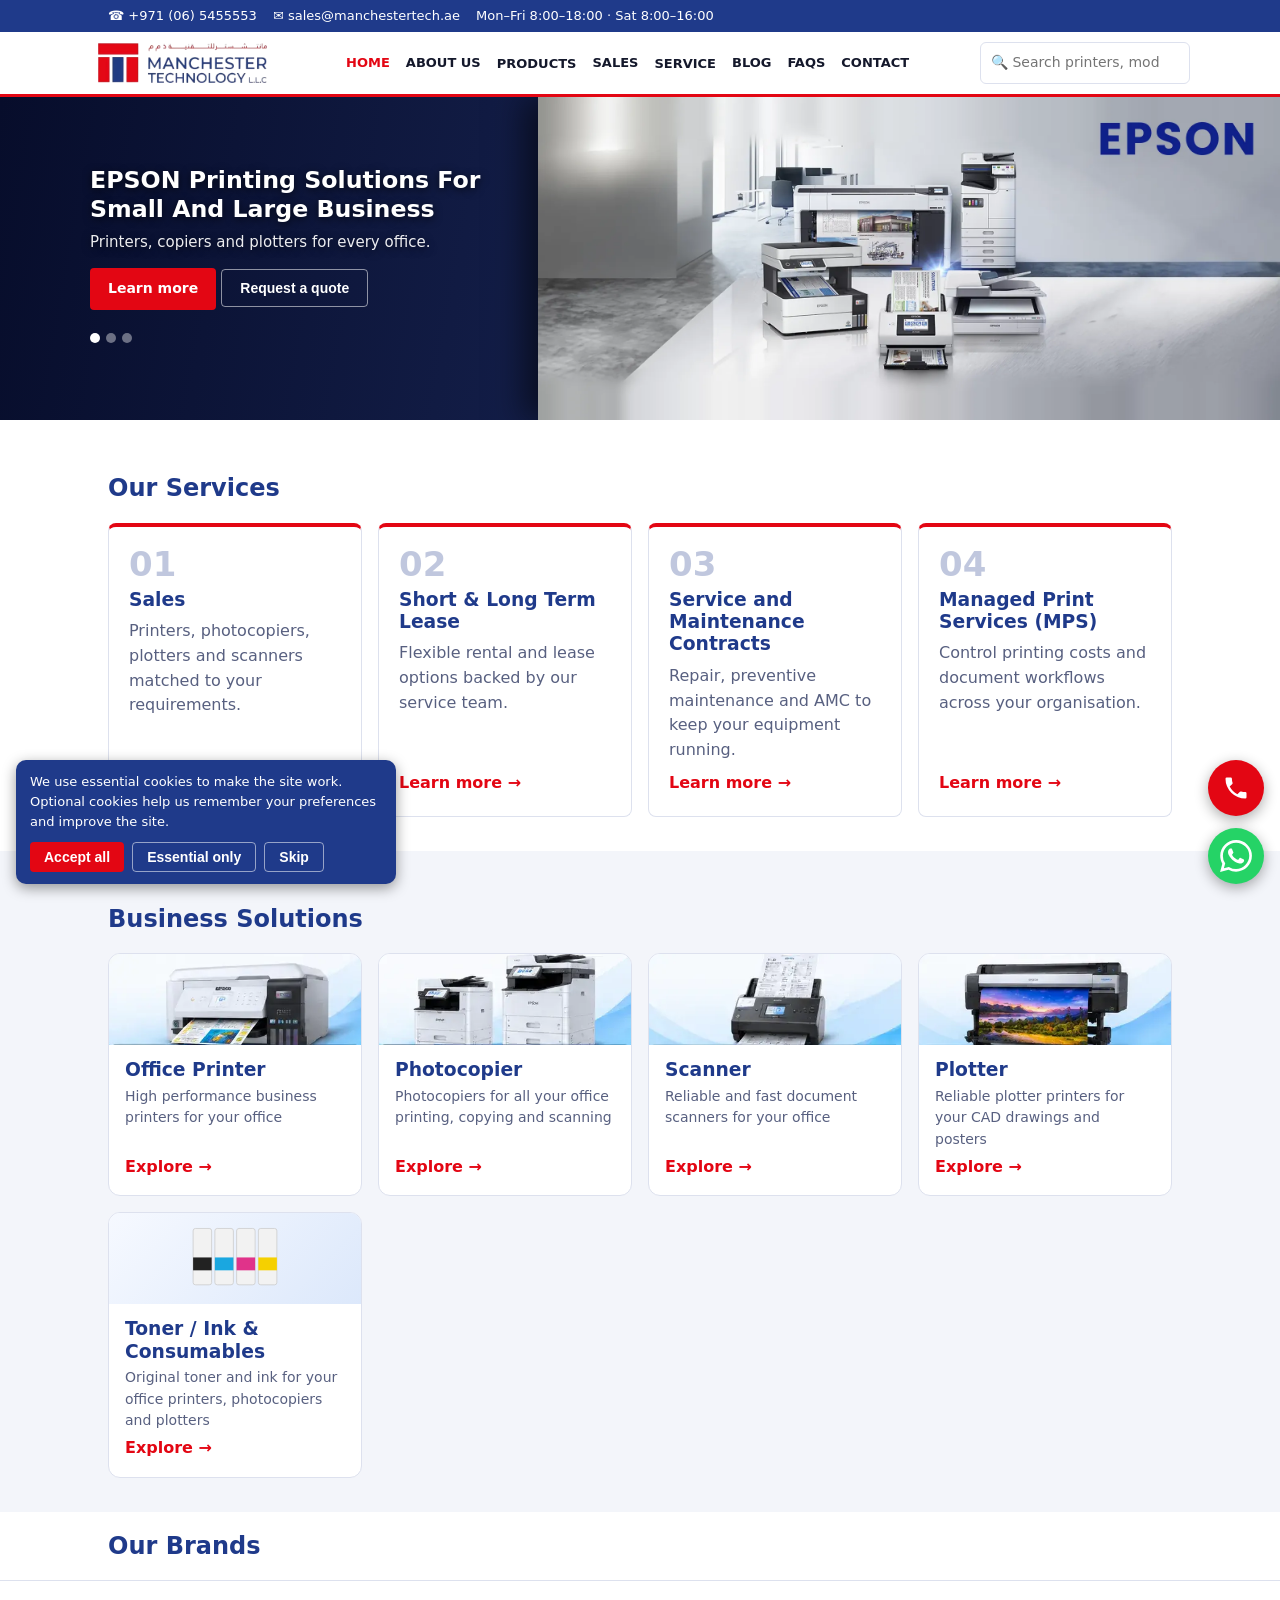
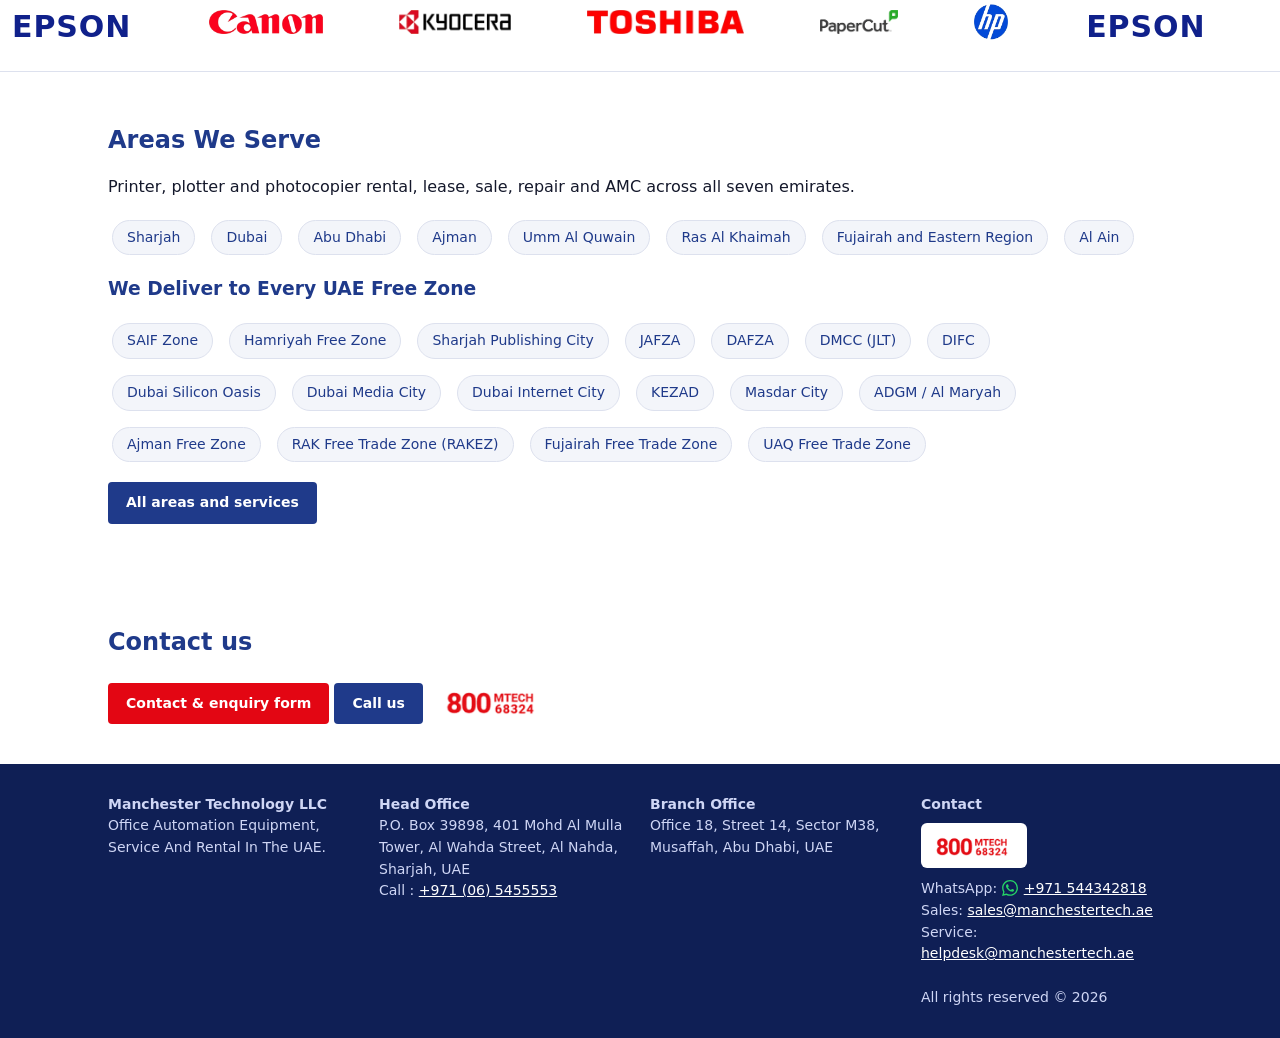
<file: index.html>
<!DOCTYPE html>
<html lang="en"><head>
<script>window.__ROUTE="home"</script>
<meta charset="utf-8">
<meta name="viewport" content="width=device-width, initial-scale=1, viewport-fit=cover">
<!-- build v21 2026-11-19 -->
<title>Printer, Plotter &amp; Photocopier Rental, Lease and Sale in UAE | Manchester Technology</title>
<meta name="description" content="Rent, lease or buy printers, plotters and photocopiers in the UAE. EPSON, Canon, Kyocera and Toshiba supply, service and AMC in Sharjah, Dubai, Abu Dhabi, Ajman, UAQ, RAK, Fujairah and Al Ain.">
<script type="application/ld+json">{"@context":"https://schema.org","@type":"LocalBusiness","name":"Manchester Technology LLC","alternateName":"MTECH","url":"https://www.manchestertech.ae","image":"https://www.manchestertech.ae/og-image.jpg","email":"sales@manchestertech.ae","telephone":"+97165455553","openingHours":["Mo-Fr 08:00-18:00","Sa 08:00-16:00"],"address":{"@type":"PostalAddress","streetAddress":"401 Mohd Al Mulla Tower, Al Wahda Street, Al Nahda","addressLocality":"Sharjah","addressCountry":"AE"},"department":{"@type":"LocalBusiness","name":"Manchester Technology LLC - Musaffah Branch","address":{"@type":"PostalAddress","streetAddress":"Office 18, Street 14, Sector M38, Musaffah","addressLocality":"Abu Dhabi","addressCountry":"AE"},"geo":{"@type":"GeoCoordinates","latitude":24.3547506,"longitude":54.4939537},"hasMap":"https://maps.app.goo.gl/82KcsfmQRMjNAnXFA"}}</script>
<link rel="canonical" id="cn" href="https://www.manchestertech.ae/">
<meta name="theme-color" content="#1f3a8a">
<meta property="og:type" content="website"><meta property="og:site_name" content="Manchester Technology LLC"><meta property="og:title" id="ogt" content="Printers, Copiers, Plotters, Scanners &amp; Label Printers UAE | MTECH"><meta property="og:description" id="ogd" content="Printers, photocopiers, plotters, scanners and label printers in UAE. EPSON, Canon, Kyocera, Toshiba. Sales, rental, AMC and service in Sharjah and Abu Dhabi."><meta property="og:url" id="ogu" content="https://www.manchestertech.ae/"><meta property="og:image" content="https://www.manchestertech.ae/og-image.jpg"><meta name="twitter:card" content="summary_large_image">
<link rel="stylesheet" href="styles.css">
</head>
<body>
<div class="top"><div class="w"><a href="tel:+97165455553">☎ +971 (06) 5455553</a><a href="mailto:sales@manchestertech.ae">✉ sales@manchestertech.ae</a><span>Mon–Fri 8:00–18:00 · Sat 8:00–16:00</span></div></div>
<header><div class="w nav">
<a class="logo" href="/" aria-label="Manchester Technology LLC home" data-r="home"><img id="lg" alt="Manchester Technology LLC" style="height:46px;width:auto;padding:3px 8px;border-radius:6px"></a>
<button class="mb" id="mb" type="button" aria-label="Menu" aria-expanded="false">☰</button>
<nav id="nav"><a href="/" class="on" data-r="home">Home</a><a href="/about/" class="" data-r="about">About Us</a><a href="/products/" class="" data-r="products">Products</a><a href="/sales/" class="" data-r="sales">Sales</a><a href="/service/" class="" data-r="service">Service</a><a href="/blog/" class="" data-r="blog">Blog</a><a href="/faqs/" class="" data-r="faqs">FAQs</a><a href="/contact/" class="" data-r="contact">Contact</a></nav><input id="sq" list="sl" placeholder="🔍 Search printers, models, brands" aria-label="Search products" style="min-width:230px"><datalist id="sl"><option value="EPSON WorkForce Pro WF-C5890DWF"></option><option value="EPSON WorkForce Pro EM-C800RDWF"></option><option value="EPSON EcoTank Pro L6580"></option><option value="EPSON WorkForce Enterprise AM-C400"></option><option value="EPSON EcoTank Pro L15180"></option><option value="EPSON WorkForce Pro WF-C878RDTWFC"></option><option value="EPSON WorkForce Pro WF-C879RDTWFC"></option><option value="EPSON WorkForce Pro EM-C8100RDWF"></option><option value="EPSON WorkForce Pro EM-C8101RDWF"></option><option value="EPSON WorkForce Enterprise AM-C4000"></option><option value="EPSON WorkForce Enterprise AM-C5000"></option><option value="EPSON WorkForce Enterprise AM-C6000"></option><option value="EPSON SureColor SC-T3100"></option><option value="EPSON SureColor SC-T3100X"></option><option value="EPSON SureColor SC-T5100"></option><option value="EPSON SureColor SC-T5405"></option><option value="EPSON SureColor SC-T5700D"></option><option value="EPSON SureColor SC-T7700D"></option><option value="EPSON SureColor SC-T3100M MFP"></option><option value="EPSON SureColor SC-T5100M MFP"></option><option value="EPSON SureColor SC-T5400M MFP"></option><option value="EPSON SureColor SC-T5700DM MFP"></option><option value="EPSON SureColor SC-T7700DM MFP"></option><option value="EPSON WorkForce DS-870"></option><option value="EPSON WorkForce DS-970"></option><option value="EPSON WorkForce DS-30000"></option><option value="EPSON WorkForce DS-32000"></option><option value="EPSON SureColor SC-F100"></option><option value="EPSON SureColor SC-F500"></option><option value="EPSON SureColor SC-F2200"></option><option value="EPSON SureColor SC-F3000"></option><option value="EPSON SureColor SC-P700"></option><option value="EPSON SureColor SC-P900"></option><option value="EPSON SureColor SC-P5000 STD"></option><option value="EPSON SureColor SC-P7500"></option><option value="EPSON SureColor SC-P9500"></option><option value="EPSON SureColor SC-P20500"></option><option value="EPSON EcoTank Pro L6580 / L15180 Ink"></option><option value="EPSON WorkForce Pro C878R / C879R Ink"></option><option value="EPSON WorkForce Pro EM-C8100 / EM-C8101 Ink"></option><option value="EPSON SureColor SC-T5405 / SC-T5400M Ink"></option><option value="Canon imageRUNNER C3326i"></option><option value="PaperCut MF"></option><option value="A4 Black and White Printer"></option><option value="A4 Color Printer"></option><option value="All-In-One Printer"></option><option value="Office Printers"></option><option value="A3 Printer and Scanner"></option><option value="Printer Photocopier Scanner"></option><option value="Big Printer for Office"></option><option value="Heavy Duty Printer"></option><option value="Printers Companies"></option><option value="Small Photocopier"></option><option value="Business Copiers"></option><option value="Photocopier Machine"></option><option value="Photocopier Suppliers"></option><option value="A1 Printer"></option><option value="A0 Printer"></option><option value="Plotter Printer"></option><option value="Plotter with Scanner"></option><option value="Large Format Printer"></option><option value="Document Scanners"></option><option value="A0 Scanner"></option><option value="Inkjet Printer"></option><option value="Laser Printer"></option><option value="Cheque Printer"></option><option value="Label Printer"></option><option value="Barcode Label Printer"></option><option value="Dye Sublimation Printer"></option><option value="Direct to Garment Printer"></option><option value="EPSON Ink / Toner"></option><option value="Production Printers"></option><option value="Professional Photo Printer"></option><option value="Printer Repair"></option><option value="Photocopier Repair"></option><option value="Plotter Repair"></option><option value="Printer AMC"></option><option value="Photocopier AMC"></option><option value="Plotter AMC"></option><option value="Canon Service"></option><option value="EPSON Services"></option><option value="Spare Parts"></option><option value="Printer Rental &amp; Lease"></option><option value="A3 &amp; A4 Multifunction Printers and Photocopiers"></option><option value="Business Inkjet and Laser Printing Solutions"></option><option value="Large-Format and Technical Plotters"></option><option value="Production and Commercial Printing Solutions"></option><option value="Scanning and Digital Document Solutions"></option><option value="Label Printing Solutions"></option><option value="Print Management Software and Workflow Automation"></option><option value="Printer Rental, Leasing and Lease-to-Own Solutions"></option><option value="Annual Maintenance Contracts (AMC) and Full-Service Maintenance Agreements (FSMA)"></option><option value="Managed Print Services (MPS)"></option><option value="About Us"></option><option value="Contact"></option><option value="FAQs"></option><option value="Sales &amp; Business Solutions"></option><option value="Service &amp; Technical Support"></option><option value="All Products"></option></datalist></div></header>
<main id="app"><div class="hero"><div class="ht"><div class="w" id="hs"><h1>EPSON Printing Solutions For Small And Large Business</h1><p>Printers, copiers and plotters for every office.</p><a class="btn" href="/brand-epson/" data-r="brand-epson">Learn more</a> <button class="btn ghost" data-q="General enquiry" style="color:#fff;border-color:#fff8">Request a quote</button><div class="dots"><i class="on" data-s="0"></i><i class="" data-s="1"></i><i class="" data-s="2"></i></div></div></div><div class="hp"><img id="hi" alt="EPSON Printing Solutions For Small And Large Business" width="1840" height="800"></div></div>
<section><div class="w"><h2>Our Services</h2><div class="grid"><a href="/sales/" class="svc" data-r="sales"><b>01</b><h3>Sales</h3><span>Printers, photocopiers, plotters and scanners matched to your requirements.</span><em>Learn more →</em></a><a href="/service/rental-lease/" class="svc" data-r="service-rental-lease"><b>02</b><h3>Short &amp; Long Term Lease</h3><span>Flexible rental and lease options backed by our service team.</span><em>Learn more →</em></a><a href="/service/" class="svc" data-r="service"><b>03</b><h3>Service and Maintenance Contracts</h3><span>Repair, preventive maintenance and AMC to keep your equipment running.</span><em>Learn more →</em></a><a href="/expertise/mps/" class="svc" data-r="expertise-mps"><b>04</b><h3>Managed Print Services (MPS)</h3><span>Control printing costs and document workflows across your organisation.</span><em>Learn more →</em></a></div></div></section>
<section class="alt-bg"><div class="w"><h2>Business Solutions</h2><div class="grid"><a class="sol" href="/sales/office-printers/" data-r="sales-office-printers"><div class="im"><img alt="Office Printer" loading="lazy"></div><div class="tx"><h3>Office Printer</h3><span>High performance business printers for your office</span><em>Explore →</em></div></a><a class="sol" href="/sales/photocopier/" data-r="sales-photocopier"><div class="im"><img alt="Photocopier" loading="lazy"></div><div class="tx"><h3>Photocopier</h3><span>Photocopiers for all your office printing, copying and scanning</span><em>Explore →</em></div></a><a class="sol" href="/sales/document-scanners/" data-r="sales-document-scanners"><div class="im"><img alt="Scanner" loading="lazy"></div><div class="tx"><h3>Scanner</h3><span>Reliable and fast document scanners for your office</span><em>Explore →</em></div></a><a class="sol" href="/sales/plotters/" data-r="sales-plotters"><div class="im"><img alt="Plotter" loading="lazy"></div><div class="tx"><h3>Plotter</h3><span>Reliable plotter printers for your CAD drawings and posters</span><em>Explore →</em></div></a><a class="sol" href="/sales/epson-ink-toner/" data-r="sales-epson-ink-toner"><div class="im"><svg viewBox="0 0 120 90" width="150" height="110" aria-hidden="true"><rect x="8" y="8" width="23" height="70" rx="3" fill="#f2f2f2" stroke="#ccc"></rect><rect x="8" y="44" width="23" height="16" fill="#222"></rect><rect x="35" y="8" width="23" height="70" rx="3" fill="#f2f2f2" stroke="#ccc"></rect><rect x="35" y="44" width="23" height="16" fill="#1aa7e0"></rect><rect x="62" y="8" width="23" height="70" rx="3" fill="#f2f2f2" stroke="#ccc"></rect><rect x="62" y="44" width="23" height="16" fill="#e0338a"></rect><rect x="89" y="8" width="23" height="70" rx="3" fill="#f2f2f2" stroke="#ccc"></rect><rect x="89" y="44" width="23" height="16" fill="#f5d000"></rect></svg></div><div class="tx"><h3>Toner / Ink &amp; Consumables</h3><span>Original toner and ink for your office printers, photocopiers and plotters</span><em>Explore →</em></div></a></div></div></section>


<div class="w"><h2>Our Brands</h2></div><div class="mq"><div class="tr"><a href="/brand-epson/" aria-label="EPSON" data-r="brand-epson"><span class="wm" style="color:#10218B;text-transform:uppercase;letter-spacing:.03em;font-weight:900;font-size:30px">EPSON</span></a><a href="/brand-canon/" aria-label="Canon" data-r="brand-canon"><img class="lgi" alt="Canon logo" style="--h:34px"></a><a href="/brand-kyocera/" aria-label="Kyocera" data-r="brand-kyocera"><img class="lgi" alt="Kyocera logo" style="--h:34px"></a><a href="/brand-toshiba/" aria-label="Toshiba" data-r="brand-toshiba"><img class="lgi" alt="Toshiba logo" style="--h:34px"></a><a href="/brand-papercut/" aria-label="PaperCut" data-r="brand-papercut"><img class="lgi" alt="PaperCut logo" style="--h:34px"></a><a href="/brand-hp/" aria-label="HP" data-r="brand-hp"><img class="lgi" alt="HP logo" style="--h:46px"></a><a href="/brand-epson/" aria-label="EPSON" data-r="brand-epson"><span class="wm" style="color:#10218B;text-transform:uppercase;letter-spacing:.03em;font-weight:900;font-size:30px">EPSON</span></a><a href="/brand-canon/" aria-label="Canon" data-r="brand-canon"><img class="lgi" alt="Canon logo" style="--h:34px"></a><a href="/brand-kyocera/" aria-label="Kyocera" data-r="brand-kyocera"><img class="lgi" alt="Kyocera logo" style="--h:34px"></a><a href="/brand-toshiba/" aria-label="Toshiba" data-r="brand-toshiba"><img class="lgi" alt="Toshiba logo" style="--h:34px"></a><a href="/brand-papercut/" aria-label="PaperCut" data-r="brand-papercut"><img class="lgi" alt="PaperCut logo" style="--h:34px"></a><a href="/brand-hp/" aria-label="HP" data-r="brand-hp"><img class="lgi" alt="HP logo" style="--h:46px"></a><a href="/brand-epson/" aria-label="EPSON" data-r="brand-epson"><span class="wm" style="color:#10218B;text-transform:uppercase;letter-spacing:.03em;font-weight:900;font-size:30px">EPSON</span></a><a href="/brand-canon/" aria-label="Canon" data-r="brand-canon"><img class="lgi" alt="Canon logo" style="--h:34px"></a><a href="/brand-kyocera/" aria-label="Kyocera" data-r="brand-kyocera"><img class="lgi" alt="Kyocera logo" style="--h:34px"></a><a href="/brand-toshiba/" aria-label="Toshiba" data-r="brand-toshiba"><img class="lgi" alt="Toshiba logo" style="--h:34px"></a><a href="/brand-papercut/" aria-label="PaperCut" data-r="brand-papercut"><img class="lgi" alt="PaperCut logo" style="--h:34px"></a><a href="/brand-hp/" aria-label="HP" data-r="brand-hp"><img class="lgi" alt="HP logo" style="--h:46px"></a><a href="/brand-epson/" aria-label="EPSON" data-r="brand-epson"><span class="wm" style="color:#10218B;text-transform:uppercase;letter-spacing:.03em;font-weight:900;font-size:30px">EPSON</span></a><a href="/brand-canon/" aria-label="Canon" data-r="brand-canon"><img class="lgi" alt="Canon logo" style="--h:34px"></a><a href="/brand-kyocera/" aria-label="Kyocera" data-r="brand-kyocera"><img class="lgi" alt="Kyocera logo" style="--h:34px"></a><a href="/brand-toshiba/" aria-label="Toshiba" data-r="brand-toshiba"><img class="lgi" alt="Toshiba logo" style="--h:34px"></a><a href="/brand-papercut/" aria-label="PaperCut" data-r="brand-papercut"><img class="lgi" alt="PaperCut logo" style="--h:34px"></a><a href="/brand-hp/" aria-label="HP" data-r="brand-hp"><img class="lgi" alt="HP logo" style="--h:46px"></a></div></div>
<section><div class="w"><h2>Contact us</h2><a class="btn" href="/contact/" data-r="contact">Contact &amp; enquiry form</a> <a class="btn alt" href="tel:+97165455553">Call us</a></div></section></main>
<footer><div class="w fg"><div><strong>Manchester Technology LLC</strong><br>Office Automation Equipment, Service And Rental In The UAE.</div><div><strong>Head Office</strong><br>P.O. Box 39898, 401 Mohd Al Mulla Tower, Al Wahda Street, Al Nahda, Sharjah, UAE<br>Call : <a href="tel:+97165455553">+971 (06) 5455553</a></div><div><strong>Branch Office</strong><br>Office 18, Street 14, Sector M38, Musaffah, Abu Dhabi, UAE</div><div><strong>Contact</strong><a href="tel:80068324" aria-label="Call toll free 800 MTECH 68324" style="display:block;width:max-content;margin:8px 0 10px"><img alt="800 MTECH 68324" style="display:block;height:45px;width:auto;padding:4px 8px;background:#fff;border-radius:6px"></a>WhatsApp: <a href="https://wa.me/971544342818" data-wa="1" target="_blank" rel="noopener noreferrer">+971 544342818</a><br>Sales: <a href="mailto:sales@manchestertech.ae">sales@manchestertech.ae</a><br>Service: <a href="mailto:helpdesk@manchestertech.ae">helpdesk@manchestertech.ae</a><br><br>All rights reserved © 2026</div></div></footer>
<a id="cb" href="tel:80068324" aria-label="Call toll free 800 MTECH 68324"><svg viewBox="0 0 24 24" aria-hidden="true"><path d="M6.6 10.8a15.1 15.1 0 0 0 6.6 6.6l2.2-2.2a1 1 0 0 1 1-.25 11.4 11.4 0 0 0 3.6.57 1 1 0 0 1 1 1V20a1 1 0 0 1-1 1A17 17 0 0 1 3 4a1 1 0 0 1 1-1h3.5a1 1 0 0 1 1 1c0 1.25.2 2.45.57 3.6a1 1 0 0 1-.25 1z"></path></svg></a>
<div class="modal" id="ty"><div class="box"><h3>Thank you!</h3><p id="typ"></p><button class="btn" onclick="document.getElementById('ty').classList.remove('on')">Close</button></div></div>
<div id="ck" role="dialog" aria-label="Cookie preferences"><span>We use essential cookies to make the site work. Optional cookies help us remember your preferences and improve the site.</span><div class="ckb"><button class="btn" id="cka">Accept all</button><button class="btn ghost" id="cke">Essential only</button><button class="btn ghost" id="cks">Skip</button></div></div>
<script>(()=>{const c=document.getElementById('ck');try{if(!localStorage.getItem('mt3ck')&&!sessionStorage.getItem('mt3cks'))c.hidden=false}catch(e){c.hidden=false}const set=v=>{try{localStorage.setItem('mt3ck',v)}catch(e){}c.hidden=true};document.getElementById('cka').onclick=()=>set('all');document.getElementById('cke').onclick=()=>set('essential');document.getElementById('cks').onclick=()=>{try{sessionStorage.setItem('mt3cks','1')}catch(e){}c.hidden=true}})()</script>

<div class="modal" id="qm"><div class="box"><h3 id="qt">Request a quote</h3><div class="form"><input id="qn" placeholder="Your name"><input id="qc" placeholder="Company"><input id="qp" placeholder="Mobile"><textarea id="qm2" rows="3" placeholder="Message"></textarea><button class="btn" id="qs">Send via WhatsApp</button><button class="btn ghost" id="qx">Cancel</button></div></div></div>
<div id="wa"><div id="wap"><div class="h">Manchester Technology</div><div class="b"><div class="m" id="wm0">Hello! 👋 How can we help you today? Ask about printers, copiers, plotters or service.</div><input id="wm" placeholder="Type your message" style="width:100%;margin-bottom:8px"><a class="btn" style="display:block;text-align:center;background:#25d366" id="wg" target="_blank" rel="noopener noreferrer" href="https://wa.me/971544342818?text=Hello%2C%20I%20would%20like%20to%20enquire%20about%20your%20products.">Start WhatsApp chat</a></div></div><button id="wab" aria-label="Chat on WhatsApp"><svg viewBox="0 0 24 24" aria-hidden="true"><path d="M17.472 14.382c-.297-.149-1.758-.867-2.03-.967-.273-.099-.471-.148-.67.15-.197.297-.767.966-.94 1.164-.173.199-.347.223-.644.075-.297-.15-1.255-.463-2.39-1.475-.883-.788-1.48-1.761-1.653-2.059-.173-.297-.018-.458.13-.606.134-.133.298-.347.446-.52.149-.174.198-.298.298-.497.099-.198.05-.371-.025-.52-.075-.149-.669-1.612-.916-2.207-.242-.579-.487-.5-.669-.51-.173-.008-.371-.01-.57-.01-.198 0-.52.074-.792.372-.272.297-1.04 1.016-1.04 2.479 0 1.462 1.065 2.875 1.213 3.074.149.198 2.096 3.2 5.077 4.487.709.306 1.262.489 1.694.625.712.227 1.36.195 1.871.118.571-.085 1.758-.719 2.006-1.413.248-.694.248-1.289.173-1.413-.074-.124-.272-.198-.57-.347m-5.421 7.403h-.004a9.87 9.87 0 01-5.031-1.378l-.361-.214-3.741.982.998-3.648-.235-.374a9.86 9.86 0 01-1.51-5.26c.001-5.45 4.436-9.884 9.888-9.884 2.64 0 5.122 1.03 6.988 2.898a9.825 9.825 0 012.893 6.994c-.003 5.45-4.437 9.884-9.885 9.884m8.413-18.297A11.815 11.815 0 0012.05 0C5.495 0 .16 5.335.157 11.892c0 2.096.547 4.142 1.588 5.945L.057 24l6.305-1.654a11.882 11.882 0 005.683 1.448h.005c6.554 0 11.89-5.335 11.893-11.893a11.821 11.821 0 00-3.48-8.413Z"></path></svg></button></div>

<script src="app.js"></script>


</body></html>
</file>
<file: styles.css>
:root{--red:#e30613;--navy:#1f3a8a;--bg:#fff;--bg2:#f3f5fa;--tx:#14182b;--mu:#586080;--bd:#dde1ee;--hd:#1f3a8a;box-sizing:border-box;padding-top:env(safe-area-inset-top,0px);padding-bottom:env(safe-area-inset-bottom,0px)}
@media(prefers-color-scheme:dark){:root:not([data-theme="light"]){--bg:#10142a;--bg2:#181d38;--tx:#eef0fa;--mu:#a3abcc;--bd:#2b325a;--hd:#9db4ff}}
@media(prefers-color-scheme:dark){:root:not([data-theme="light"]) .lgi,:root:not([data-theme="light"]) .wm,:root:not([data-theme="light"]) #lg{background:#fff;border-radius:6px}}
html{scroll-padding-top:env(safe-area-inset-top,0px)}*{box-sizing:border-box}
body{margin:0;font-family:system-ui,-apple-system,"Segoe UI",Arial,sans-serif;background:var(--bg);color:var(--tx);line-height:1.55}
a{color:inherit}h1,h2,h3{color:var(--hd);line-height:1.2}
.w{max-width:1100px;margin:auto;padding:0 18px}
.top{background:var(--navy);color:#fff;font-size:13px;padding:6px 0}.top a{color:#fff;text-decoration:none;margin-right:14px}
header{position:sticky;top:env(safe-area-inset-top,0px);background:var(--bg);border-bottom:3px solid var(--red);z-index:20}
.nav{display:flex;align-items:center;justify-content:space-between;gap:12px;padding:8px 0;flex-wrap:wrap}
.logo{display:flex;align-items:center;gap:10px;text-decoration:none;font-weight:700;color:var(--hd);letter-spacing:.5px}.logo small{display:block;font-size:10px;color:var(--mu);letter-spacing:1px}
nav{display:flex;gap:2px;flex-wrap:wrap}nav a{padding:8px 12px;text-decoration:none;font-size:14px;font-weight:600;text-transform:uppercase}nav a.on,nav a:hover{color:var(--red)}
.btn{display:inline-block;background:var(--red);color:#fff;border:0;padding:10px 18px;border-radius:4px;font-weight:600;cursor:pointer;text-decoration:none;font-size:14px}.btn.alt{background:var(--navy)}.btn.ghost{background:none;color:var(--hd);border:1px solid var(--bd)}
.hero{overflow:hidden;background:linear-gradient(100deg,#070d2b,#16224f 55%,#26376f);color:#fff}.ht{padding:26px 0 22px}.hero h1,.hero p{text-shadow:0 2px 8px #000a}.hero h1{color:#fff;font-size:clamp(22px,4.6vw,30px);margin:0 0 8px;max-width:none}.hero p{opacity:.92;font-size:15px;margin:0 0 14px;max-width:none}
.hp img{display:block;width:100%;height:auto}
@media(min-width:1280px){.hero{display:flex;align-items:stretch}.ht{flex:1;min-width:0;display:flex;align-items:center;padding:24px 0}.hero .w{margin:0;max-width:none;padding:0 28px 0 max(18px,calc(50vw - 550px))}.hero h1{font-size:clamp(22px,1.85vw,28px);max-width:470px}.hero p{max-width:470px}.hp{flex:0 0 58vw;box-shadow:-14px 0 30px #0008;position:relative}.hp img{height:100%;object-fit:cover}}
.dots{margin-top:16px}.dots i{display:inline-block;width:10px;height:10px;border-radius:50%;background:#fff6;margin-right:6px;cursor:pointer}.dots i.on{background:#fff}
.pb{background:var(--navy);color:#fff;padding:26px 0}.pb h1{color:#fff;margin:0 0 4px}.pb a{color:#fff}
section{padding:34px 0}.alt-bg{background:var(--bg2)}
.grid{display:grid;grid-template-columns:repeat(auto-fill,minmax(230px,1fr));gap:16px}
.card{border:1px solid var(--bd);border-radius:8px;padding:16px;background:var(--bg);display:flex;flex-direction:column;gap:8px;text-decoration:none}
.card .ph{height:130px;border-radius:6px;background:var(--bg2);display:flex;align-items:center;justify-content:center;color:var(--mu);font-weight:700;overflow:hidden}.card .ph img{max-width:100%;max-height:100%;object-fit:contain}
.ic{font-size:28px}.tag{font-size:11px;color:var(--red);font-weight:700;text-transform:uppercase;letter-spacing:.6px}
.lay{display:grid;grid-template-columns:230px 1fr;gap:24px;padding-top:26px;padding-bottom:26px}@media(max-width:760px){.lay{grid-template-columns:1fr}}
.sb a{display:block;text-decoration:none;padding:5px 8px;font-size:14px}.sb .bt{font-weight:700;color:var(--hd);margin-top:8px;border-bottom:1px solid var(--bd)}.sb .st{padding-left:20px;color:var(--mu)}.sb a:hover{color:var(--red)}
select,input,textarea{font:inherit;padding:9px 10px;border:1px solid var(--bd);border-radius:6px;background:var(--bg);color:var(--tx);max-width:100%}
table{border-collapse:collapse;width:100%}td,th{border-bottom:1px solid var(--bd);padding:8px;text-align:left;vertical-align:top}th{width:35%;color:var(--mu);font-weight:600}.scroll{overflow-x:auto}
details{border:1px solid var(--bd);border-radius:8px;padding:12px 14px;margin-bottom:10px}summary{cursor:pointer;font-weight:600;color:var(--hd)}
.mq{overflow:hidden;border-block:1px solid var(--bd);padding:18px 0;background:var(--bg)}.tr{display:flex;gap:56px;width:max-content;animation:mv 24s linear infinite;align-items:center}.mq:hover .tr{animation-play-state:paused}
.tr a{text-decoration:none;white-space:nowrap}@keyframes mv{to{transform:translateX(-50%)}}@media(prefers-reduced-motion:reduce){.tr{animation:none}}
.wm{font-size:26px;font-weight:800;letter-spacing:.5px;display:inline-block;line-height:1.3;padding:4px 12px}
.form{display:grid;gap:10px;max-width:560px}.two{display:grid;grid-template-columns:1fr 1fr;gap:10px}
footer{background:#0f1f55;color:#cfd6f5;padding:30px 0;font-size:14px}footer a{color:#fff}.fg{display:grid;grid-template-columns:repeat(auto-fit,minmax(230px,1fr));gap:20px}
.modal{position:fixed;inset:0;background:#000a;display:none;align-items:center;justify-content:center;z-index:50;padding:16px}.modal.on{display:flex}.modal .box{background:var(--bg);border-radius:10px;padding:20px;width:100%;max-width:420px;max-height:90%;overflow:auto}
#wa{position:fixed;right:16px;bottom:calc(16px + env(safe-area-inset-bottom,0px));z-index:40}#wab{width:56px;height:56px;border-radius:50%;background:#25d366;border:0;cursor:pointer;font-size:26px;color:#fff;box-shadow:0 4px 14px #0005}
#wap{display:none;position:absolute;right:0;bottom:68px;width:290px;max-width:calc(100vw - 32px);background:var(--bg);border:1px solid var(--bd);border-radius:12px;overflow:hidden;box-shadow:0 8px 24px #0004}#wap.on{display:block}#wap .h{background:#075e54;color:#fff;padding:12px 14px;font-weight:600}#wap .b{padding:14px;background:var(--bg2)}#wap .m{background:var(--bg);padding:9px 11px;border-radius:0 10px 10px 10px;margin-bottom:10px;font-size:14px}
.lgi{height:var(--h,34px);width:auto;max-width:100%;padding:5px 10px;object-fit:contain}
.num{width:34px;height:34px;border-radius:50%;background:var(--red);color:#fff;display:flex;align-items:center;justify-content:center;font-weight:700}.chip{display:inline-block;border:1px solid var(--bd);border-radius:20px;padding:6px 14px;margin:4px;font-weight:700;color:var(--hd)}ul.ck{padding-left:20px}ul.ck li{margin:4px 0}
.band{background:linear-gradient(120deg,var(--navy),#0f1f55);color:#fff;padding:36px 0;text-align:center}.band h2{color:#fff;margin-top:0}.band a{color:#fff}.panel{border-left:4px solid var(--red);padding:8px 20px;background:var(--bg2);border-radius:0 8px 8px 0;margin-bottom:14px}.kick{color:var(--red);font-weight:700;letter-spacing:1px;text-transform:uppercase;font-size:13px}
.dk{background:#111;padding:40px 0}.dk h2{color:#fff;font-family:Georgia,"Times New Roman",serif;border-left:4px solid var(--red);padding-left:12px;margin:0 0 8px}.dk .sub{color:#eee;font-family:Georgia,serif;margin:0 0 22px}
.dc{background:#fff;border-radius:10px;padding:16px;text-align:center;text-decoration:none;color:#222;display:flex;flex-direction:column;gap:6px;border:1px solid #ddd}.dc h3{font-family:Georgia,serif;margin:6px 0 0;color:#111}.dc span{color:#666;font-family:Georgia,serif;font-size:14px}.dc .im{height:160px;display:flex;align-items:center;justify-content:center}.dc img{max-width:100%;max-height:100%;object-fit:contain}.dc.rd{border-color:#e05a5a}a.dc:hover{box-shadow:0 4px 16px #0006}
.gx{border-bottom:1px solid var(--bd)}.gx summary{cursor:pointer;font-weight:700;color:var(--hd);padding:8px;list-style:none;font-size:14px}.gx summary::-webkit-details-marker{display:none}.gx summary::before{content:'▸ ';color:var(--red)}.gx[open] summary::before{content:'▾ '}
.mc section{padding:18px 0}.mc .w{padding:0;max-width:none}.mc .alt-bg{padding:18px;border-radius:8px}.mc .band{border-radius:8px}.tr.rv{animation-direction:reverse}
#wab{display:flex;align-items:center;justify-content:center}#wab svg{width:32px;height:32px;fill:#fff}
.svc{background:var(--bg);border:1px solid var(--bd);border-top:4px solid var(--red);border-radius:8px;padding:20px;text-decoration:none;display:flex;flex-direction:column;gap:8px;transition:transform .2s,box-shadow .2s}
a.svc:hover,a.sol:hover{transform:translateY(-3px);box-shadow:0 8px 22px #1f3a8a26}
.svc b{font-size:34px;line-height:1;color:var(--hd);opacity:.28}.svc h3{margin:0}.svc span{color:var(--mu)}.svc em,.sol em{color:var(--red);font-style:normal;font-weight:700;margin-top:auto}
.sol{border:1px solid var(--bd);border-radius:12px;overflow:hidden;background:var(--bg);text-decoration:none;display:flex;flex-direction:column;transition:transform .2s,box-shadow .2s}
.sol .im{height:180px;background:linear-gradient(135deg,#eceff5,#d9dfec);display:flex;align-items:center;justify-content:center}.sol .im img{width:100%;height:100%;object-fit:contain}
.sol .tx{padding:14px 16px 16px;display:flex;flex-direction:column;gap:4px;flex:1}.sol h3{margin:0}.sol .tx span{color:var(--mu);font-size:14px}
@keyframes mvr{from{transform:translateX(-50%)}to{transform:translateX(0)}}.tr.rv{animation-name:mvr;animation-direction:normal}@media(prefers-reduced-motion:reduce){.tr.rv{animation:none}}
.ac{border:1px solid var(--bd);border-radius:8px;margin-bottom:8px;background:var(--bg)}.ac summary{cursor:pointer;padding:12px 14px;font-weight:700;color:var(--hd);display:flex;gap:10px;align-items:center;list-style:none}.ac summary::-webkit-details-marker{display:none}.ac summary::after{content:'+';margin-left:auto;color:var(--red);font-size:22px;line-height:1}.ac[open] summary::after{content:'–'}.ac .bd{padding:0 14px 14px}.ac ul{columns:2;margin:6px 0 12px;padding-left:20px}@media(max-width:600px){.ac ul{columns:1}}
.mini{display:grid;grid-template-columns:repeat(auto-fit,minmax(210px,1fr));gap:10px}.mini div{border:1px solid var(--bd);border-radius:8px;padding:10px 12px;font-size:14px;color:var(--mu)}.mini b{display:block;color:var(--hd)}
.tabs{display:flex;gap:4px;flex-wrap:wrap;border-bottom:2px solid var(--bd);margin:6px 0 10px}.tabs button{background:none;border:0;padding:10px 14px;font:inherit;font-weight:700;color:var(--mu);cursor:pointer;border-bottom:3px solid transparent;margin-bottom:-2px}.tabs button.on{color:var(--red);border-color:var(--red)}[hidden]{display:none!important}
.pd{display:grid;grid-template-columns:1fr 1fr;gap:34px;align-items:start}@media(max-width:800px){.pd{grid-template-columns:1fr}}.pimg{position:relative;background:radial-gradient(ellipse at 50% 44%,#eef3ff 0%,#fff 66%);border-radius:12px;aspect-ratio:4/3;display:flex;align-items:center;justify-content:center;overflow:hidden}.pimg img{position:relative;width:100%;height:100%;object-fit:contain;padding:10px;mix-blend-mode:multiply;filter:brightness(1.04) contrast(1.05) saturate(1.08)}.pbtn{display:flex;gap:8px;flex-wrap:wrap;margin:14px 0}.ph2{font-size:20px;margin:22px 0 8px;border-left:4px solid var(--red);padding-left:10px}.specs div{display:grid;grid-template-columns:40% 1fr;gap:10px;padding:8px 0;border-bottom:1px solid var(--bd);font-size:14px}.specs b{color:var(--hd)}.ticks{list-style:none;padding:0}.ticks li{margin:6px 0}.ticks li::before{content:"✔";color:#1a9a4a;margin-right:8px}.inks div{display:flex;align-items:center;gap:10px;margin:6px 0}.inks i{width:20px;height:20px;border-radius:3px;border:1px solid var(--bd);display:inline-block}

.xp{display:grid;grid-template-columns:repeat(auto-fit,minmax(235px,1fr));gap:16px;margin-top:14px}
.xc{display:flex;flex-direction:column;border:1px solid var(--bd);border-radius:12px;overflow:hidden;background:var(--bg);box-shadow:0 2px 10px #1f3a8a14;transition:transform .2s,box-shadow .2s}.xc:hover{transform:translateY(-3px);box-shadow:0 8px 22px #1f3a8a30}
.xc .xi{aspect-ratio:417/150;background:linear-gradient(135deg,#f6f9ff,#dce8fb)}.xc .xi img{display:block;width:100%;height:100%;object-fit:cover}
.xc .xl{flex:1;display:flex;align-items:center;justify-content:space-between;gap:10px;background:var(--navy);border-top:4px solid var(--red);color:#fff;padding:12px 14px;font-weight:700;font-size:15px;line-height:1.3}
.xc .xl i{flex:none;width:28px;height:28px;border-radius:50%;background:var(--red);color:#fff;font-style:normal;display:flex;align-items:center;justify-content:center;font-size:15px}
.call-img{display:block;height:45px;width:auto;border-radius:4px;margin:2px 0 6px}
.card .ph.pm{height:auto;aspect-ratio:4/3;position:relative;background:radial-gradient(ellipse at 50% 44%,#eef3ff 0%,#fff 66%)}.card .ph.pm::before,.pimg::before{content:"";position:absolute;left:20%;right:20%;bottom:9%;height:7%;background:radial-gradient(ellipse,rgba(15,31,85,.24),transparent 70%);filter:blur(3px)}.card .ph.pm img{position:relative;width:100%;height:100%;object-fit:contain;padding:8px;mix-blend-mode:multiply;filter:brightness(1.04) contrast(1.05) saturate(1.08);transition:transform .25s}.card:hover .ph.pm img{transform:scale(1.05)}
.sol .im{height:auto;aspect-ratio:417/150;background:linear-gradient(135deg,#f6f9ff,#dce8fb);overflow:hidden}.sol .im img{width:100%;height:100%;object-fit:cover}.sol .im svg{max-height:80%}

a.xc{text-decoration:none;color:inherit}
#cb{position:fixed;right:16px;bottom:calc(84px + env(safe-area-inset-bottom,0px));width:56px;height:56px;border-radius:50%;background:var(--red);display:flex;align-items:center;justify-content:center;box-shadow:0 4px 14px #0005;z-index:39}#cb svg{width:28px;height:28px;fill:#fff}
#ck{position:fixed;left:16px;bottom:calc(16px + env(safe-area-inset-bottom,0px));max-width:380px;background:var(--navy);color:#fff;padding:12px 14px;border-radius:10px;font-size:13px;z-index:45;box-shadow:0 4px 14px #0006;display:flex;gap:10px;align-items:center;flex-wrap:wrap}#ck[hidden]{display:none!important}#ck .btn{padding:6px 14px}#ck .ckb{display:flex;gap:8px;flex-wrap:wrap}#ck .btn.ghost{color:#fff;border-color:#fff8}
a[href^="tel:"],a[href^="mailto:"],a[href^="https://wa.me"]{unicode-bidi:isolate;direction:ltr;display:inline-block}

/* ===== Mobile and tablet layout ===== */
img,svg,video{max-width:100%}body{overflow-x:hidden;-webkit-text-size-adjust:100%}
.mb{display:none;background:var(--navy);color:#fff;border:0;border-radius:6px;width:46px;height:46px;font-size:24px;line-height:1;cursor:pointer;flex:none}
.top .w{display:flex;flex-wrap:wrap;gap:2px 16px;align-items:center}.top .w a{margin-right:0}
@media(max-width:1024px){
 .w{padding:0 16px}
 .nav{flex-wrap:wrap}.mb{display:block;margin-left:auto}
 nav{display:none;order:3;width:100%;flex-direction:column;gap:0;border-top:1px solid var(--bd);margin-top:4px}nav.open{display:flex}
 nav a{padding:14px 6px;border-bottom:1px solid var(--bd);font-size:15px}
 #sq{order:4;width:100%;min-width:0!important;font-size:16px;margin:8px 0 4px}
 .lay{grid-template-columns:200px 1fr;gap:18px}
 section{padding:28px 0}
 .grid{grid-template-columns:repeat(auto-fill,minmax(200px,1fr))}
 .pd{gap:22px}.fg{grid-template-columns:repeat(2,1fr)}
}
@media(max-width:760px){
 .lay{grid-template-columns:1fr}.pd{grid-template-columns:1fr}
 .top{font-size:12px}.top span{display:none}
 #lg{height:40px!important}
 section{padding:22px 0}.band{padding:26px 0}.dk{padding:28px 0}.pb{padding:20px 0}
 h1{font-size:24px}h2{font-size:21px}
 input,select,textarea{font-size:16px;min-height:44px}textarea{min-height:90px}
 .btn{min-height:44px;padding:11px 18px}
 .form{max-width:100%}.two{grid-template-columns:1fr}
 .grid{grid-template-columns:repeat(2,1fr);gap:12px}
 .xp{grid-template-columns:1fr}.fg{grid-template-columns:1fr}
 .tabs button{padding:10px 10px;font-size:14px}
 .specs div{grid-template-columns:1fr;gap:2px}
 .pbtn .btn{flex:1 1 100%;text-align:center}
 .hero .ht{padding:20px 0 18px}.hero .btn{margin-bottom:6px}
 .scroll tr[data-s]{display:flex;flex-wrap:wrap;gap:4px 10px;border-bottom:1px solid var(--bd);padding:8px 0}.scroll tr[data-s] td{border:0;padding:0}.scroll tr[data-s] td:first-child{flex:1 1 100%;font-weight:600}
 #ck{left:8px;right:8px;max-width:none;bottom:calc(8px + env(safe-area-inset-bottom,0px))}
 #wa{right:12px}#cb{right:12px}
 .modal .box{max-width:100%}
}
@media(max-width:420px){.grid{grid-template-columns:1fr}.top .w a:nth-child(2){display:none}.chip{margin:3px}}
@media(hover:none){a.svc:hover,a.sol:hover,.xc:hover{transform:none}.card:hover .ph.pm img{transform:none}}
@media(hover:hover){.pimg{cursor:zoom-in}}.pimg img,.card .ph.pm img{transition:transform .12s ease-out!important;will-change:transform}
.specs .sh,.specs .sh2{display:block;grid-template-columns:none}.specs .sh{background:var(--bg2);border-radius:6px;padding:9px 12px;margin-top:12px;border-bottom:0}.specs .sh b{font-size:15px}.specs .sh2{border-left:3px solid var(--red);padding:8px 10px;margin-top:6px;background:var(--bg)}
</file>
